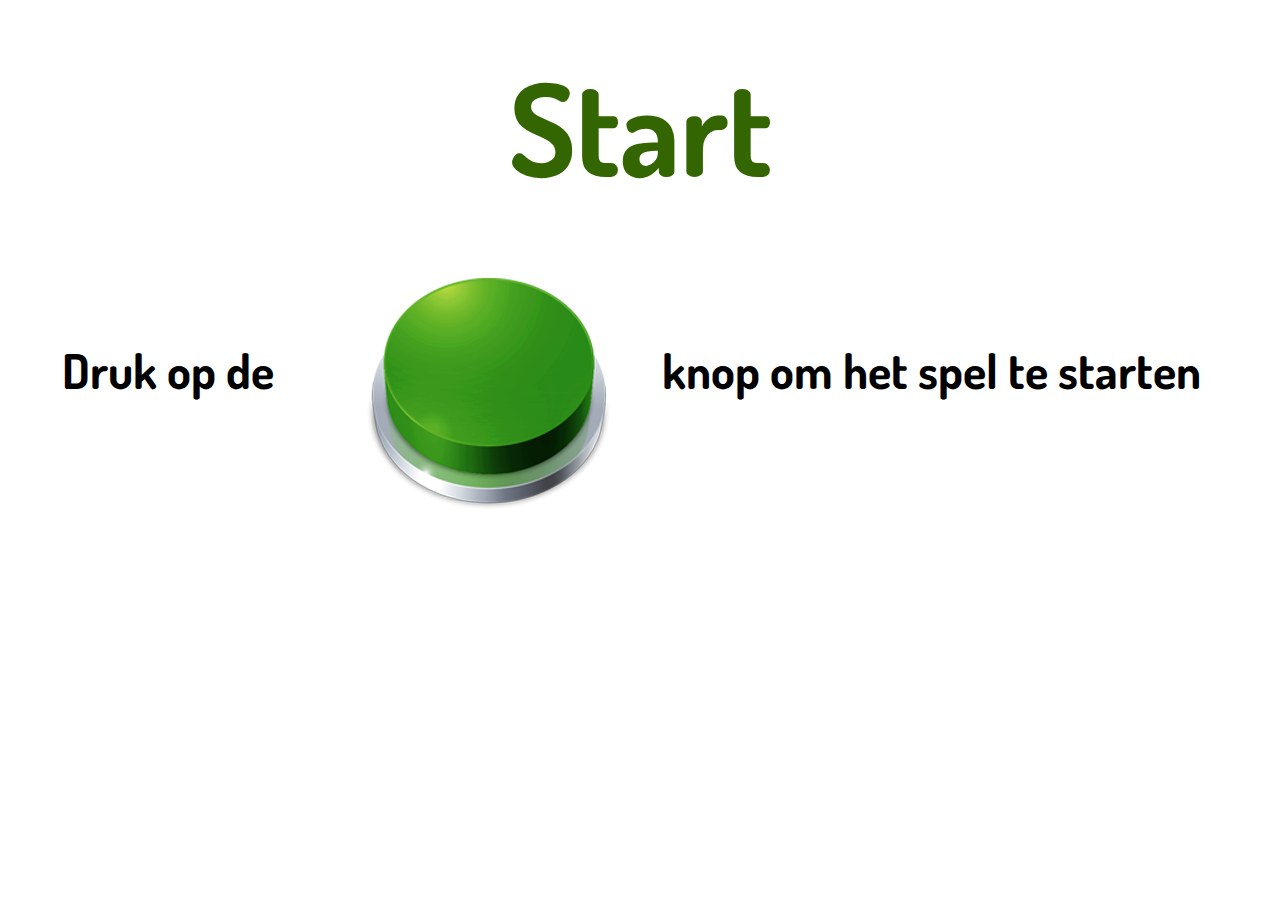
<file: index.html>
<!DOCTYPE html>
<html>
<head>
    <meta charset="utf-8">
    <title>START</title>
    <link rel="stylesheet" href="css/style.css">
    <script src="https://ajax.googleapis.com/ajax/libs/jquery/3.2.1/jquery.min.js"></script>
    <audio id="audio" src="music/tetris.mp3" type="audio/mpeg" loop></audio>
</head>
<body>
<div id="time"></div>
    <h1 class="dosis-class">Start</h1>

    <div class="class-100">

        <div class="class-33 text-center top-2 textenzo">
            <h1> Druk op de </h1>
        </div>

        <div class="class-33">
            <img src="design/elementen/button.png" class="top-half" alt="knop">
        </div>

        <div class="top-2 textenzo last">
            <h1>knop om het spel te starten</h1>
        </div>

    </div>

</body>
<script type="text/javascript" src="js/main.js"></script>
</html>
</file>
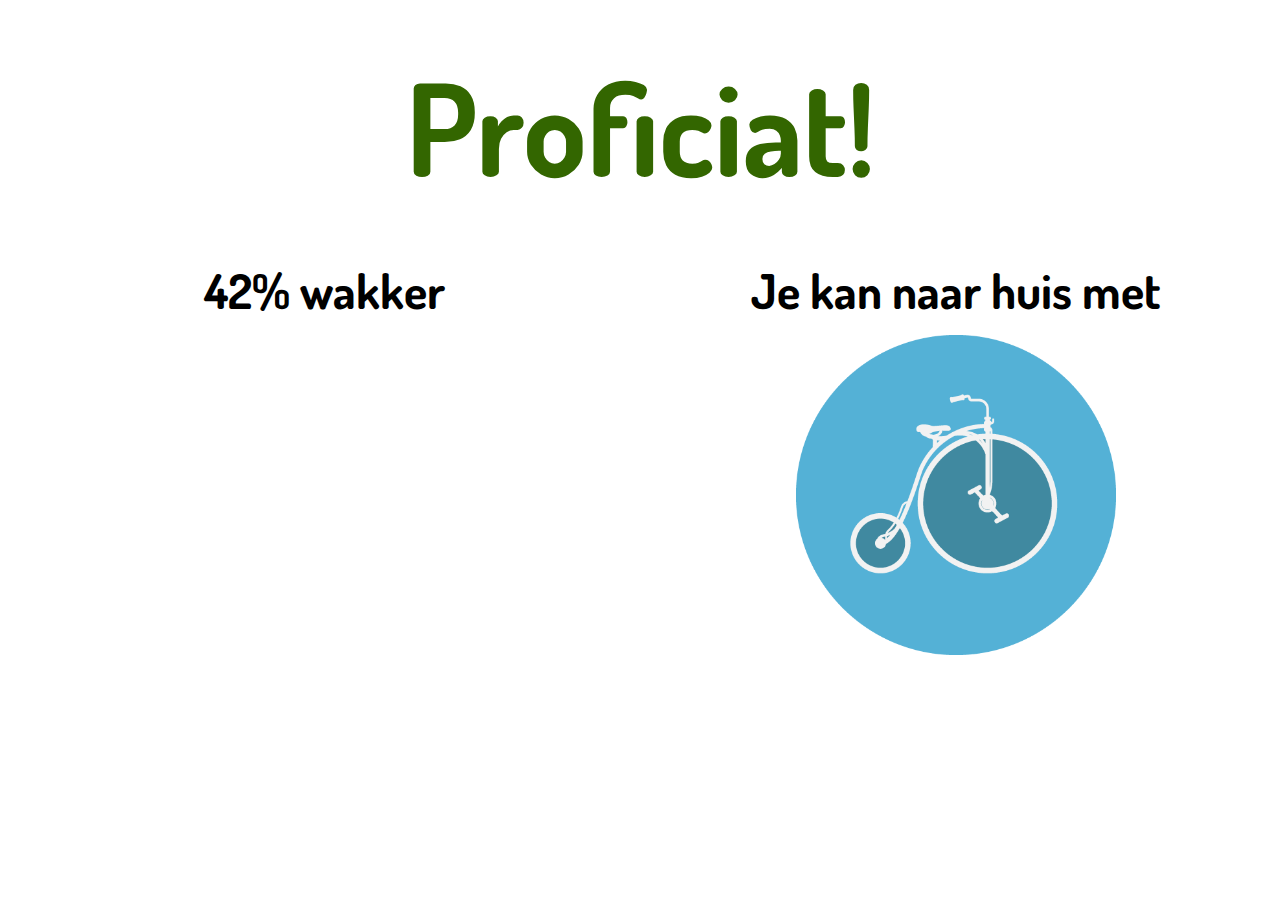
<file: beoordeling.html>
<!DOCTYPE html>
<html>
<head>
    <meta charset="utf-8">
    <title>BEOORDELINGEN</title>
    <script src="https://ajax.googleapis.com/ajax/libs/jquery/3.2.1/jquery.min.js"></script>
    <link rel="stylesheet" href="css/style.css">
    <audio id="audio" src="music/tetris.mp3" type="audio/mpeg" loop></audio>
</head>
<body id="beoordeling">

    <h1 class="dosis-class">Proficiat!</h1>

    <div class="textenzo">
        <div class="class-100">
            <div class="class-50 float-left">
               <div class="text-center">
                   <h1 id="score"><span class="red">26%</span> wakker</h1></div>
            </div>
            <div class="class-50 float-left">
                <div class="text-center">
                    <h1 class="">Je kan naar huis met</h1>
                    <img class="img-no-reload" id="traffic" src="design/elementen/bike.png" alt="bike">
                </div>
            </div>
        </div>
    </div>

</body>
<script type="text/javascript" src="js/main.js"></script>
</html>
</file>
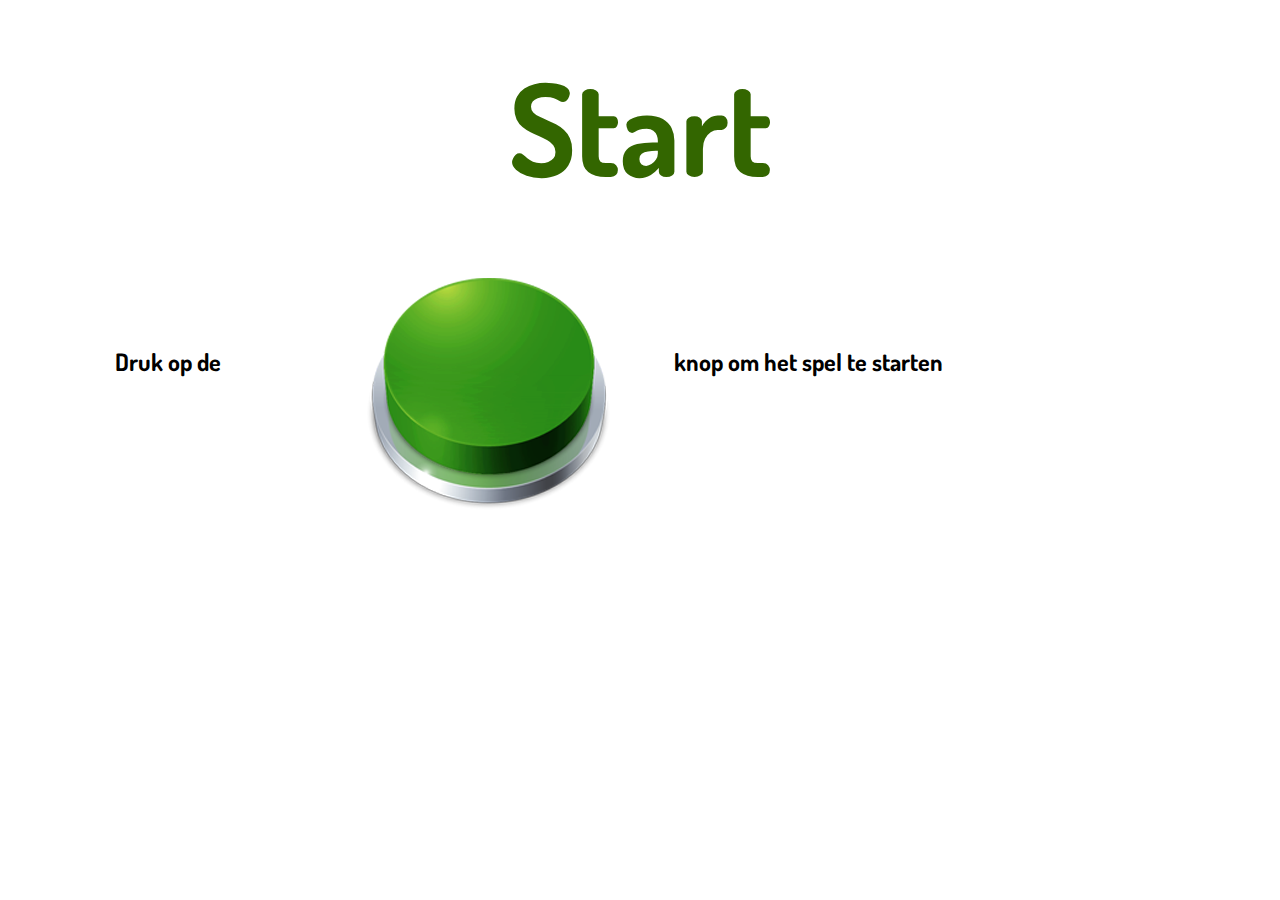
<file: start.html>
<!DOCTYPE html>
<html>
<head>
    <meta charset="utf-8">
    <title>START</title>
    <link rel="stylesheet" href="css/style.css">
</head>
<body>

    <h1 class="dosis-class">Start</h1>

    <div class="class-100">

        <div class="class-33 top-2">
            <h2> Druk op de </h2>
        </div>

        <div class="class-33">
            <img src="design/elementen/button.png" class="top-half" alt="knop">
        </div>

        <div class="class-33 top-2">
            <h2>knop om het spel te starten</h2>
        </div>

    </div>

</body>
<script type="text/javascript" src="js/main.js"></script>
</html>
</file>
<file: css/style.css>
@import url('https://fonts.googleapis.com/css?family=Dosis');

* {
    cursor: none;
}

body {
    font-family: 'Dosis', sans-serif;
    font-weight: bold;
}

.red {
    color: red;
    font-size: 3em;
}

.gold {
    color: gold;
}

.green {
    color: #336600;
}

.knop-blauw {
    background: blue;
    border-radius: 50%;
    height: 15em;
    width: 15em;
}

.knop-rood {
    background: red;
    border-radius: 50%;
    height: 15em;
    width: 15em;
}

.background-red {
    background: red;
    border-radius: 50%;
}

.background-blue {
    background: blue;
    border-radius: 50%;
}

.float-left {
    float: left;
}
.m-top {
    margin-top: 10em;
    text-align: center;
}

.start-text, .text-center{
    text-align: center;
}

.class-100 {
    width: 100%;
    display: block;
}

.class-50 {
    width: 50%;
    display: block;
}

.class-33 {
    width: 25vw;
    float: left;
    text-align: center;
}
.last{
      width: auto;
      float: left;
}
.top-2 {
    margin-top: 5em;
}

.top-half {
    margin-top: 10%;

}

.dosis-class {
    text-align: center;
    color: #336600;
    font-size: 8em;
}

.imageclass img{
    height: 30em;
    width: 30em;
}

.img-no-reload {
    height: 20em;
    width: 20em;
}

.biggest-font {
    font-size: 3em;
}

.background-red {
    background: red;
    border-radius: 50%;
}

.textenzo h1{
  font-size: 3em;
}

h1{
  margin: 0;
  padding:0.3em;
}
</file>
